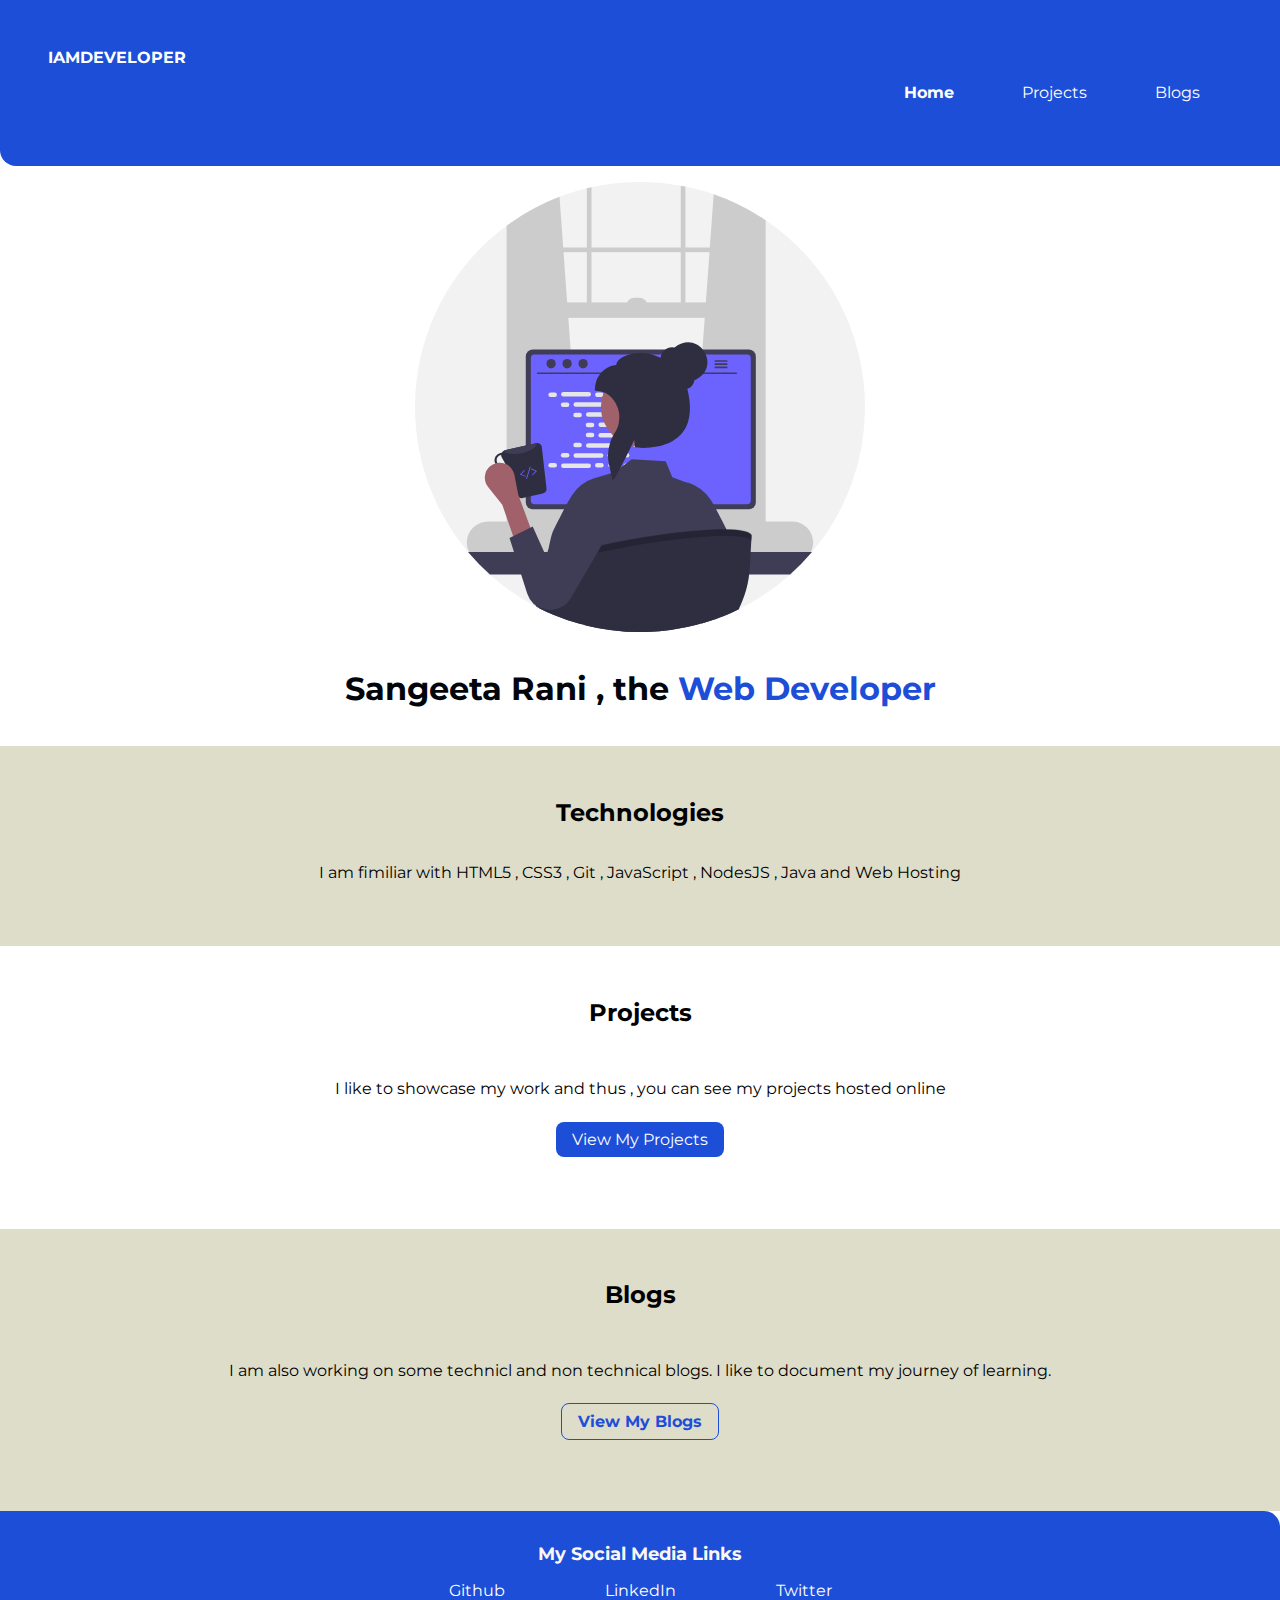
<file: index.html>
<!DOCTYPE html>
<html lang="en">
<head>
    <meta charset="UTF-8">
    <meta http-equiv="X-UA-Compatible" content="IE=edge">
    <meta name="viewport" content="width=device-width, initial-scale=1.0">
    <title>projects | Sangeeta Rani</title>
    <link rel="stylesheet" href="styles.css">
</head>
<body>
    <nav class="navigation">
        <div class="nav-brand">IAMDEVELOPER</div>
        <ul class="List-non-bulleted nav pills">
            <li class="list-inline">
                <a class = "nav link-active" href="\">Home</a>
            </li >
    
            <li class="list-inline">
                <a class = "nav" href="/projects.html">Projects</a>
            </li >
    
            <li class="list-inline">
                <a class = "nav"  href="/blogs.html">Blogs</a>
            </li >
        </ul>
    </nav>

    
<!-- <h2>image</h2>   -->
<header class="hero">
<img class="hero-img" src="images/image.svg" >
<h1 id="link-box" class="hero-heading">Sangeeta Rani , the <span class="hero-highlight">Web Developer</span></h1>
</header>


<section class="section sect">
    <h2> Technologies</h2>
    <div class="container container-center"></div>
    <p class="text"> I am fimiliar with HTML5 , CSS3 , Git , JavaScript , NodesJS , Java  and Web Hosting </p>
</section>

<section class="section " >
    <h2> Projects</h2>
    <div class="text" class="container container-center">
    <p> I like to showcase my work and thus , you can see my projects hosted online </p>
    <p id="link-box">
    <a  class="link primary-link" href="/projects.html"> View My Projects</a>
    </p>    
    </div>
</section>

<section class="section sect">
    <h2> Blogs</h2>
    <div class="text" class="container container-center">
    <p> I am also working on some technicl and non technical blogs. I like to document my journey of learning.</p>
    <p id="link-box">
    <a  class="link secondary-link" href="/blogs.html"> View My Blogs</a>
    </p>
     </div>     
</section>
    
    
    <footer class="footer">
        <div class="footer-header">My Social Media Links</div>
        
        <ul class="social-links List-non-bulleted">
            <li class="list-inline">
                <a class="link" href="https://github.com/1145308">Github</a>
            </li>
            <li class="list-inline">
                <a class="link" href="https://www.linkedin.com/in/sangeeta-rani-98702b231?lipi=urn%3Ali%3Apage%3Ad_flagship3_profile_view_base_contact_details%3B0hTncnBoRBeGp%2FQQmtBfrg%3D%3D">LinkedIn</a>
            </li>
            <li class="list-inline">
                <a class="link" href="">Twitter</a>
            </li>
            
        </ul>
    </footer>


</body>
</html>
</file>
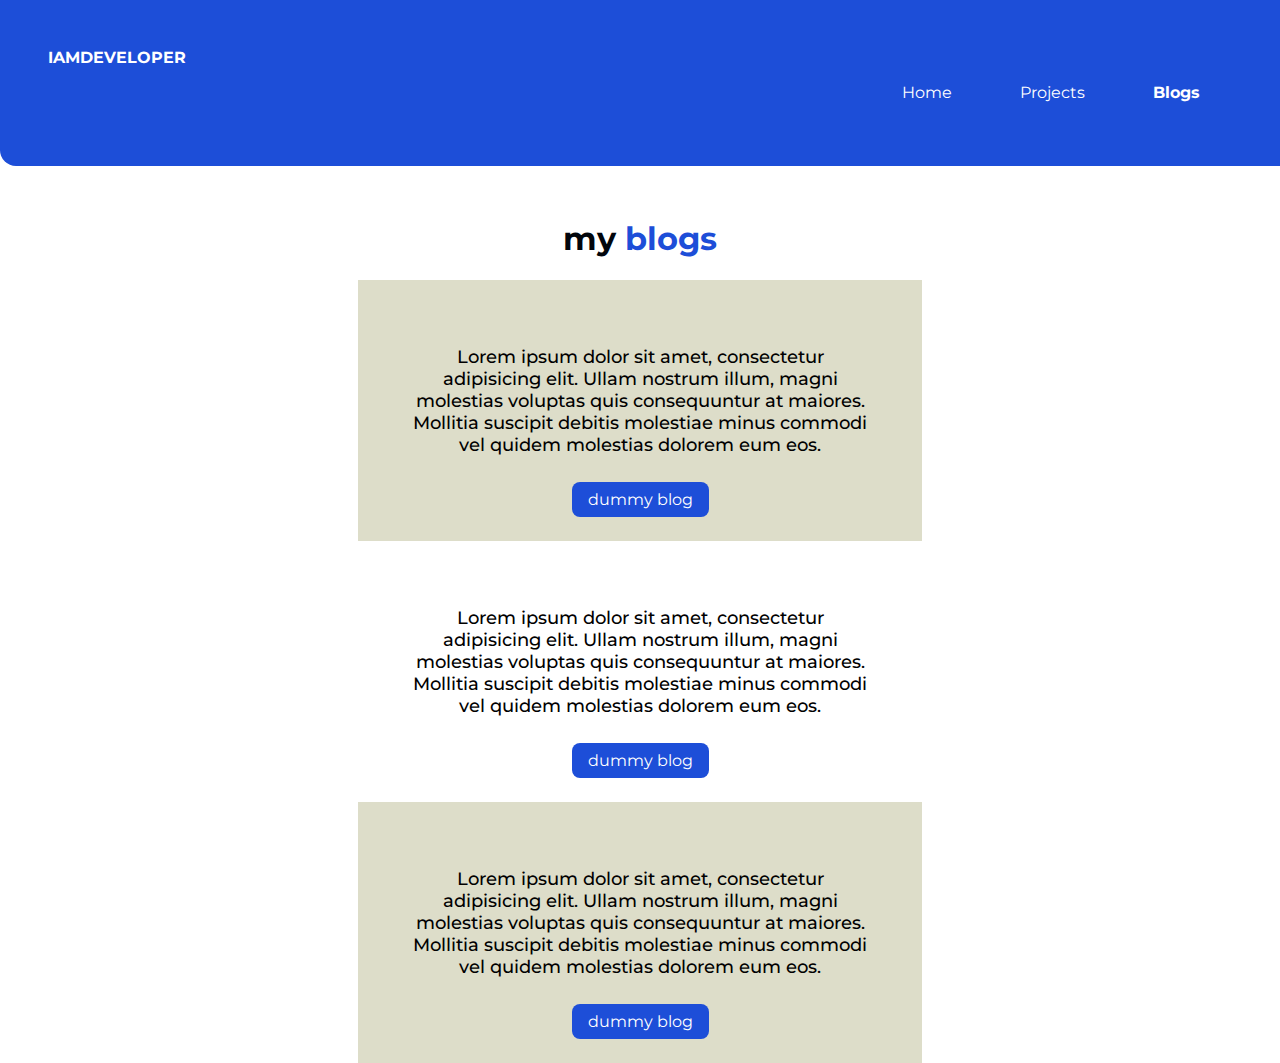
<file: blogs.html>
<!DOCTYPE html>
<html lang="en">
<head>
    <meta charset="UTF-8">
    <meta http-equiv="X-UA-Compatible" content="IE=edge">
    <meta name="viewport" content="width=device-width, initial-scale=1.0">
    <link rel="stylesheet" href="/styles.css">
    <title>blogs | adarsh balika</title>
</head>
<body>
    <nav class="navigation">
        <div class="nav-brand">IAMDEVELOPER</div>
        <ul class="List-non-bulleted nav pills">
            <li class="list-inline">
                <a class = "nav " href="\">Home</a>
            </li >
    
            <li class="list-inline">
                <a class = "nav" href="/projects.html">Projects</a>
            </li >
    
            <li class="list-inline">
                <a class = "nav link-active"  href="/blogs.html">Blogs</a>
            </li >
        </ul>
    </nav>
    <header class="hero">
        <h1 class="hero-heading">my <span class="hero-highlight"> blogs
        </span></h1>
        
    </header>

    <!-- <li class="section sect" >
        <div id="box"  class="container dark container-center">
            <p>
                Lorem ipsum dolor sit amet consectetur, adipisicing elit. Adipisci, accusamus aut nobis quia recusandae, 
                ratione voluptate eaque doloribus totam praesentium aliquam quos? Esse quisquam adipisci enim, voluptatibus possimus reiciendis explicabo!
            </p>
            </div>
            </li>

    <li class="section " >
        <div id="box"  class="container dark container-center">
            <p>
               Lorem ipsum dolor sit amet consectetur, adipisicing elit. Adipisci, accusamus aut nobis quia recusandae, 
               ratione voluptate eaque doloribus totam praesentium aliquam quos? Esse quisquam adipisci enim, voluptatibus possimus reiciendis explicabo!
            </p>
            </div>
            </li> -->

    <div class="sect hero container container-center section">
        <p class="hero dark container " id="box">Lorem ipsum dolor sit amet, consectetur adipisicing elit. Ullam nostrum illum, magni molestias voluptas quis consequuntur at maiores. Mollitia suscipit debitis molestiae minus commodi vel quidem molestias dolorem eum eos.</p>
        <a class= "link primary-link" href="">dummy blog</a>    
    </div>

    <div class="hero container container-center section">
        <p class="hero dark container " id="box">Lorem ipsum dolor sit amet, consectetur adipisicing elit. Ullam nostrum illum, magni molestias voluptas quis consequuntur at maiores. Mollitia suscipit debitis molestiae minus commodi vel quidem molestias dolorem eum eos.</p>
        <a  class= "link primary-link" href="">dummy blog</a>    
    </div>

    <div class="sect hero container container-center section">
        <p class="hero dark container " id="box">Lorem ipsum dolor sit amet, consectetur adipisicing elit. Ullam nostrum illum, magni molestias voluptas quis consequuntur at maiores. Mollitia suscipit debitis molestiae minus commodi vel quidem molestias dolorem eum eos.</p>
        <a  class= "link primary-link" href="">dummy blog</a>    
    </div>
</body>
</html>
</file>
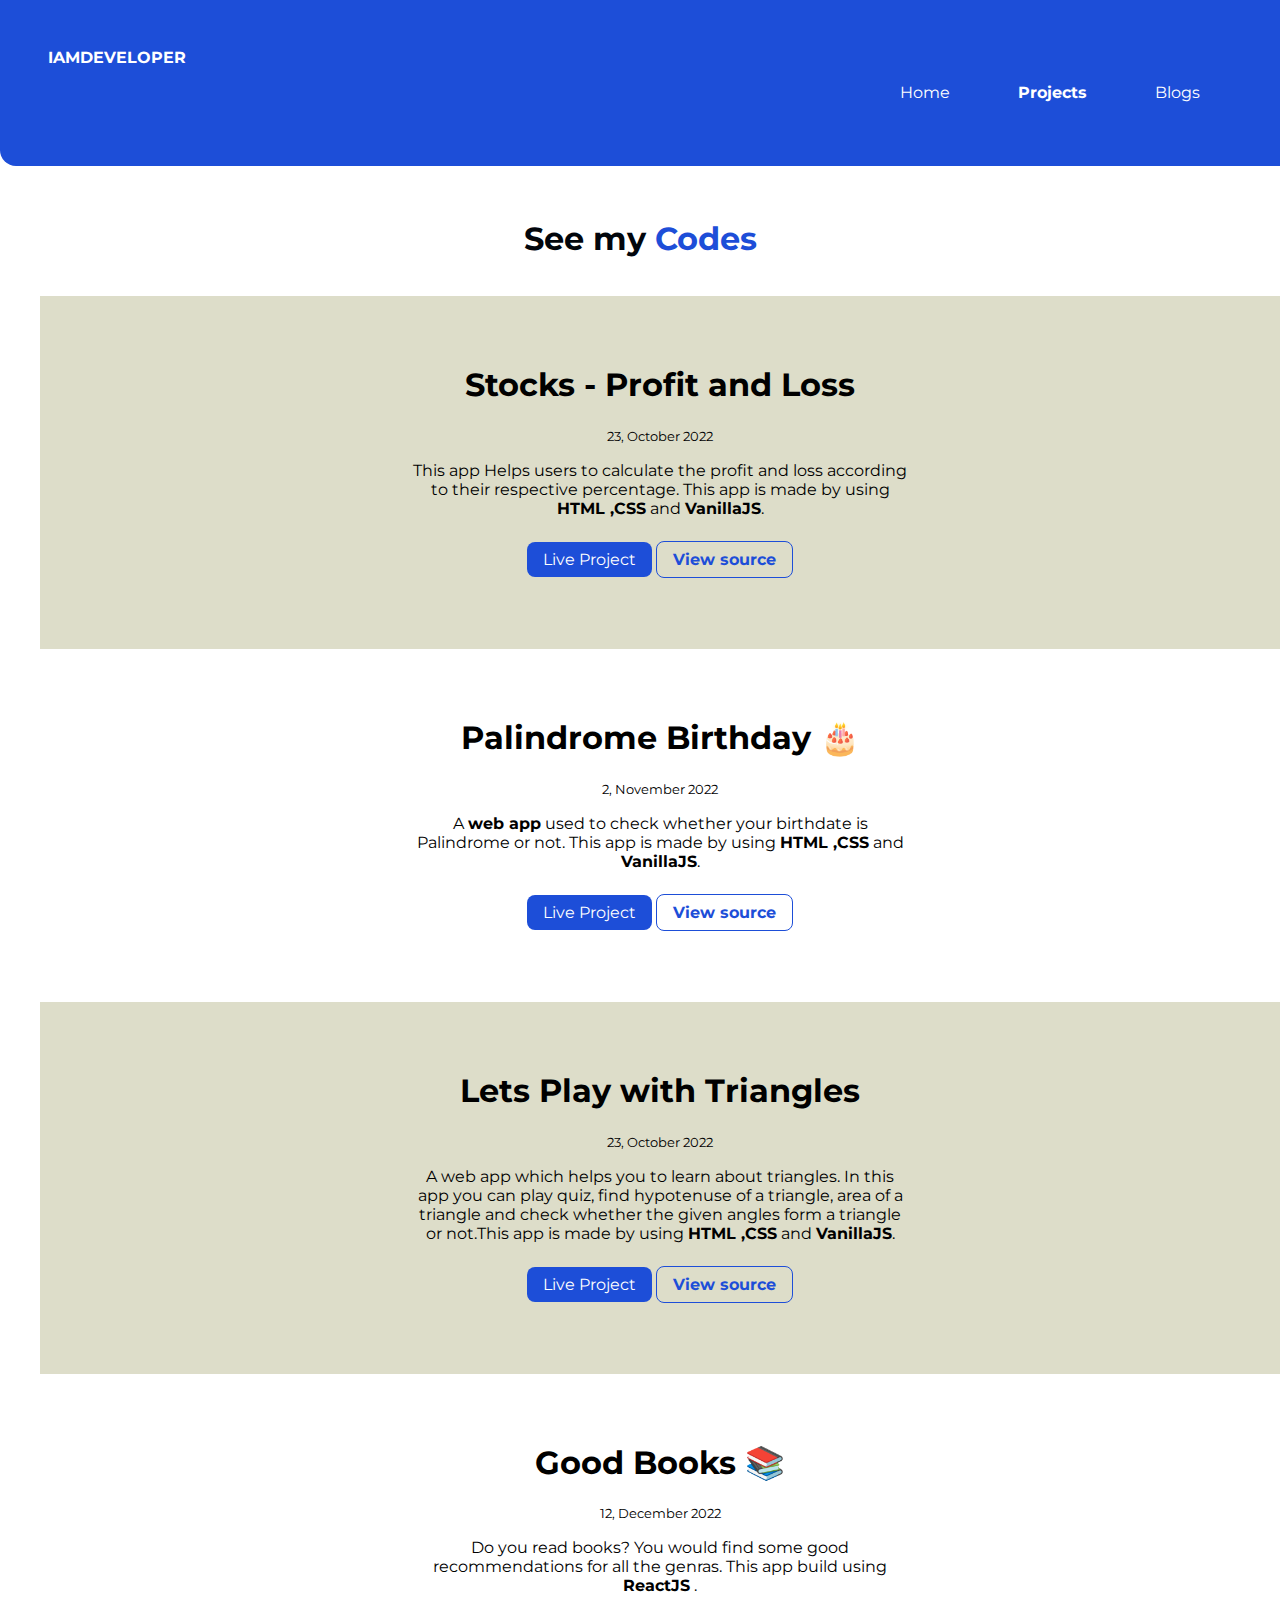
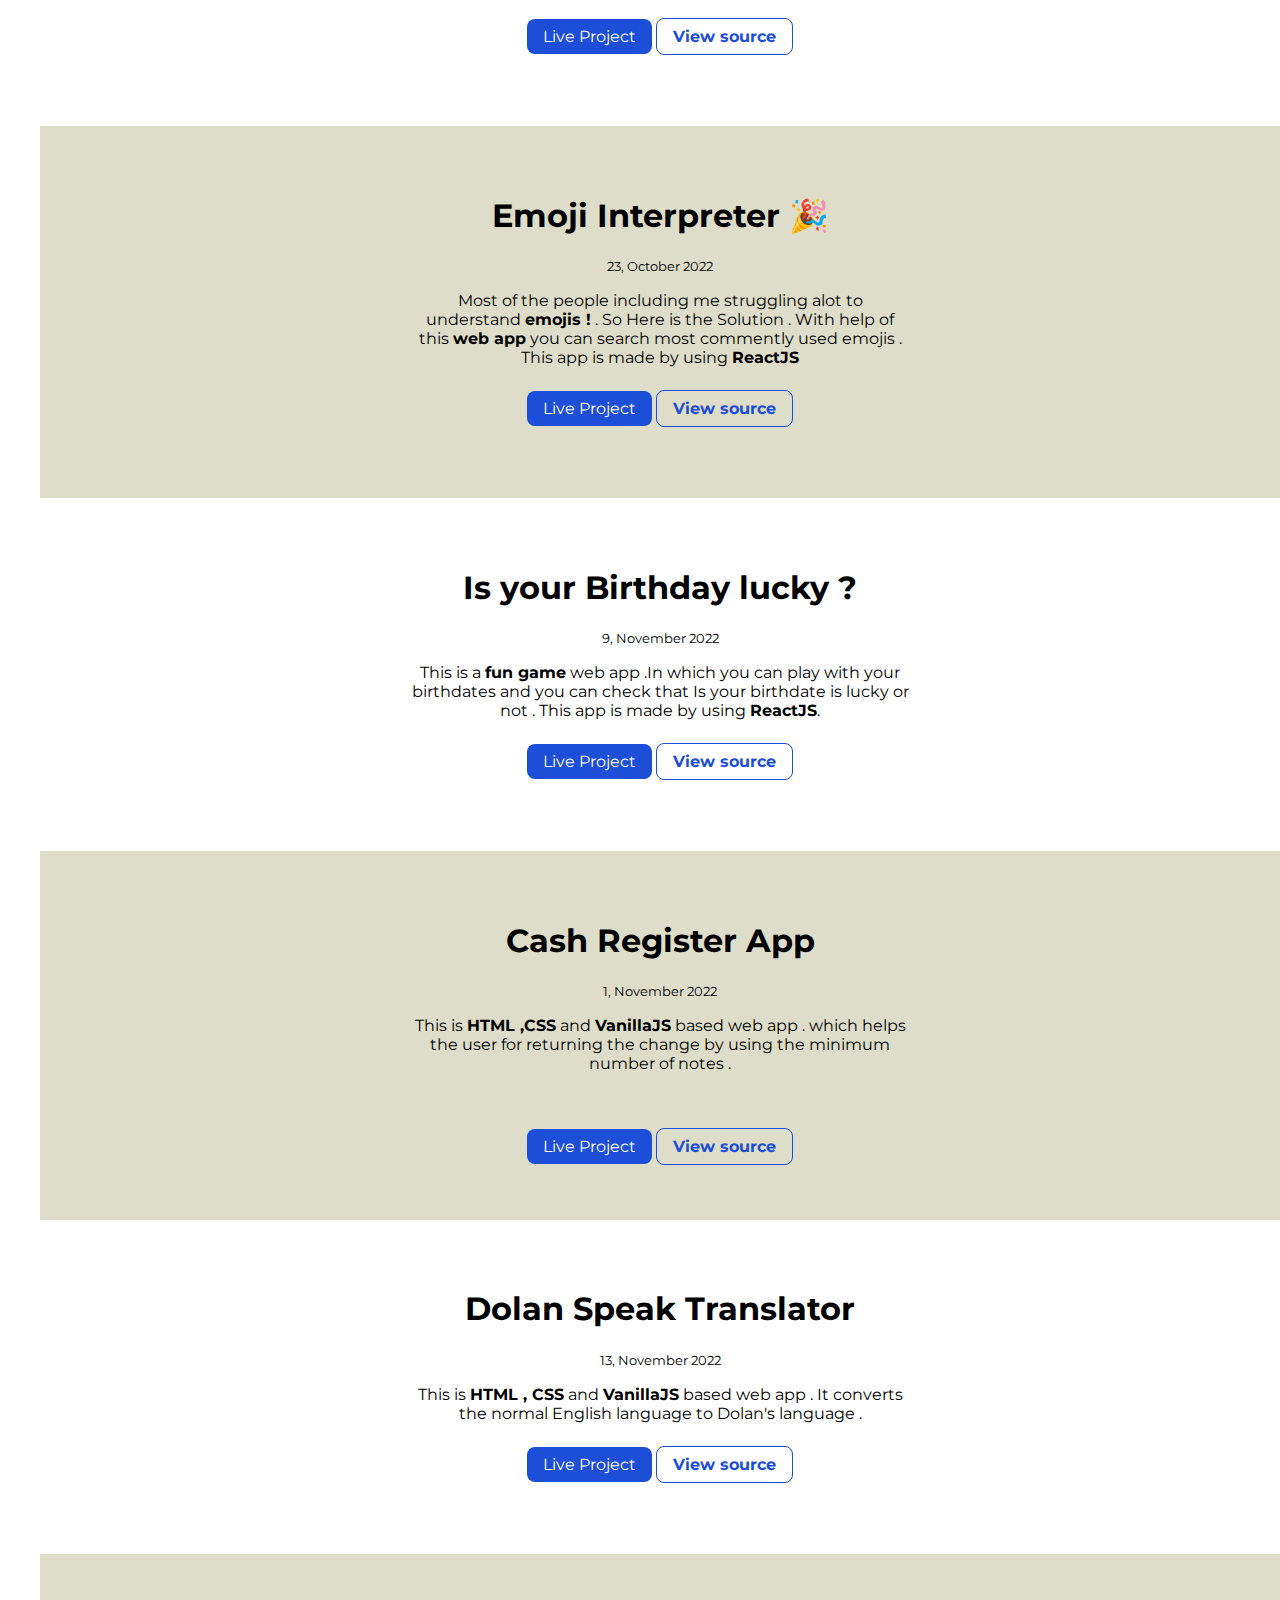
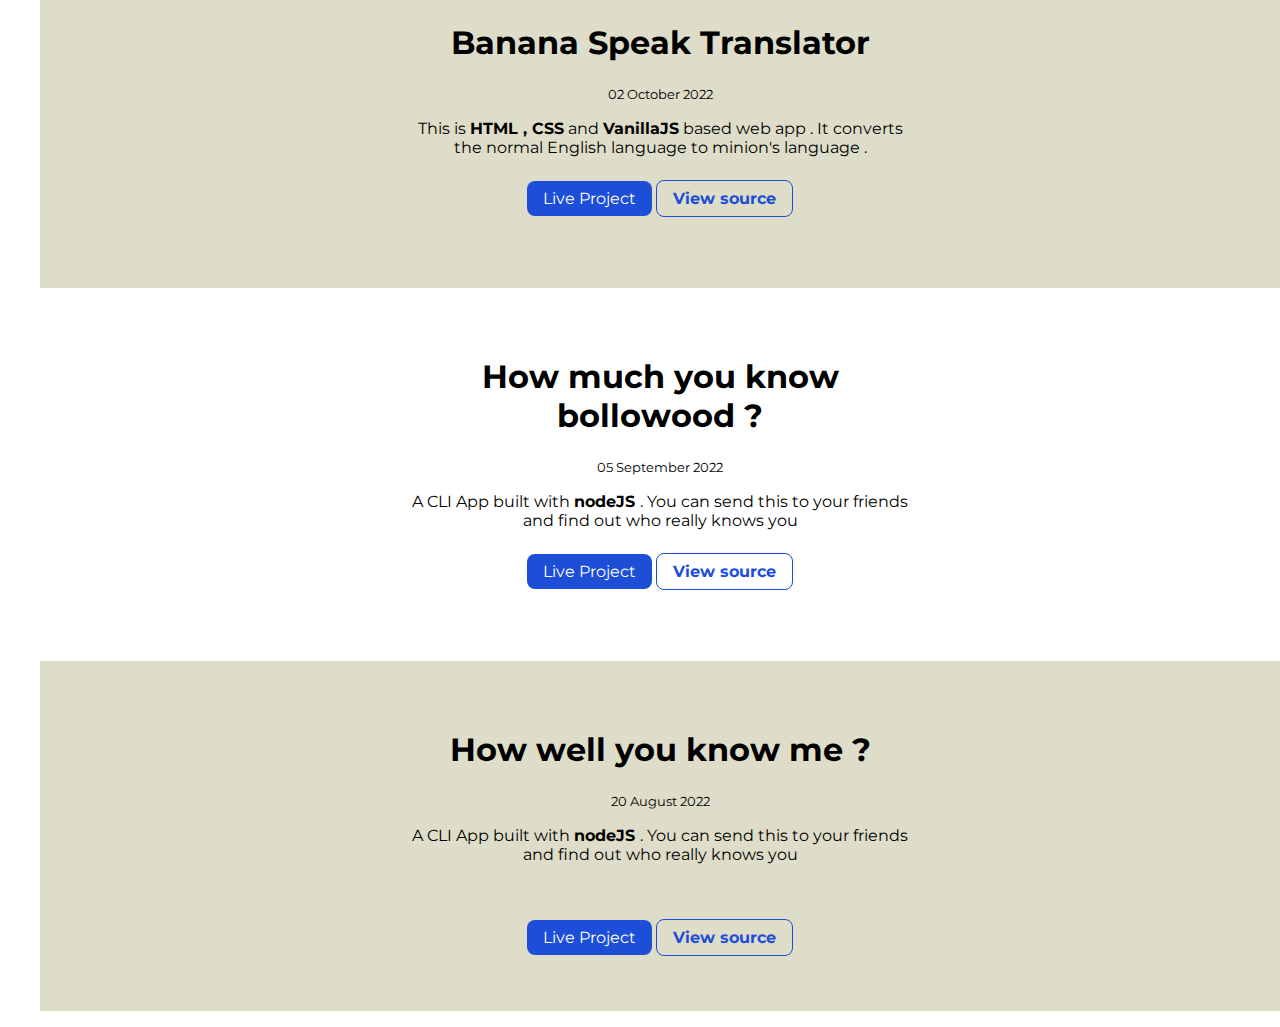
<file: projects.html>
<!DOCTYPE html>
<html lang="en">
<head>
    <meta charset="UTF-8">
    <meta http-equiv="X-UA-Compatible" content="IE=edge">
    <meta name="viewport" content="width=device-width, initial-scale=1.0">
    <link rel="stylesheet" href="/styles.css">
    <title>projects | adarsh balika </title>
</head>
<body>
    <nav class="navigation">
        <div class="nav-brand">IAMDEVELOPER</div>
        <ul class="List-non-bulleted nav pills">
            <li class="list-inline">
                <a class = "nav " href="\">Home</a>
            </li >
    
            <li class="list-inline">
                <a class = "nav link-active" href="/projects.html">Projects</a>
            </li >
    
            <li class="list-inline">
                <a class = "nav"  href="/blogs.html">Blogs</a>
            </li >
        </ul>
    </nav>
    

    <header class="hero">
        <h1 class="hero-heading">See my <span class="hero-highlight"> Codes </span></h1>
    </header>

        <ul  class="List-non-bulleted hero">
            
            <li class="section sect">
                <div id="box" class="container container-center">
                    <h1>Stocks - Profit and Loss</h1>
                    <small>23, October 2022</small>
                    <p>This app Helps users to calculate the profit and loss according to their respective percentage. 
                    This app is made by using <strong>HTML ,CSS</strong> and <strong>VanillaJS</strong>.</p>
                    <p id="link-box">
                    <a  class= "link primary-link" href="https://stocks-loss-gain.netlify.app/">Live Project</a>
                    <a  class= "link secondary-link" href="https://github.com/1145308/mark-14-Profit-Loss"> View source </a>
                </p>
                </div>
            </li>  


            <li class="section ">
                <div id="box" class="container container-center">
                    <h1>Palindrome Birthday 🎂</h1>
                    <small>2, November 2022</small>
                    <p>A <strong>web app</strong> used to check whether your birthdate is Palindrome or not.
                    This app is made by using <strong>HTML ,CSS</strong> and <strong>VanillaJS</strong>.</p>
                    <p id="link-box">
                    <a  class= "link primary-link" href="https://mark-13-palindrome-birthdate.netlify.app/">Live Project</a>
                    <a  class= "link secondary-link" href="https://github.com/1145308/mark-13-Neogcamp"> View source </a>
                </p>
                </div>
            </li>  


            <li class="section sect">
                <div id="box" class="container container-center">
                    <h1> Lets Play with Triangles </h1>
                    <small>23, October 2022</small>
                    <p> A web app which helps you to learn about triangles. In this app you can play quiz, find hypotenuse of a triangle, 
                        area of a triangle and check whether the given angles form a triangle or not.This app is made by using 
                        <strong>HTML ,CSS</strong> and <strong>VanillaJS</strong>.</p>
                    <p id="link-box">
                    <a  class= "link primary-link" href="https://mark-12-learn-traingles.netlify.app/">Live Project</a>
                    <a  class= "link secondary-link" href="https://github.com/1145308/mark-12-funWithTriangles"> View source </a>
                    </p>

                </div>
            </li>  

            <li class="section ">
                <div id="box" class="container container-center">
                    <h1> Good Books 📚 </h1>
                    <small>12, December 2022</small>
                    <p>Do you read books? You would find some good recommendations for all the genras. This app build using <strong>ReactJS</strong> .
                    <p id="link-box">
                    <a  class= "link primary-link" href="https://vkr1uz.csb.app/">Live Project</a>
                    <a  class= "link secondary-link" href="https://github.com/1145308/mark-9-GoodBooks"> View source </a>
                </p>
                </div>
            </li>  


            <li class="section sect">
                <div id="box" class="container container-center">
                    <h1> Emoji Interpreter 🎉 </h1>
                    <small>23, October 2022</small>
                    <p> Most of the people including me struggling alot to understand <strong>emojis !</strong> . So Here is the Solution .
                        With help of this <strong>web app</strong> you can search most commently used emojis . This app is made by using <strong>ReactJS</strong> 
                        <p id="link-box">
                    <a  class= "link primary-link" href="https://csb-nebq36.netlify.app/">Live Project</a>
                    <a  class= "link secondary-link" href="https://github.com/1145308/emoji_interpreter-mark-6"> View source </a>
                </p>
                </div>
            </li>  
        
            <li class="section">
                <div id="box"  class="container container-center">
                    <h1> Is your Birthday lucky ? </h1>
                    <small>9, November 2022</small>
                    <p> This is a <strong>fun game</strong> web app .In which you can play with your 
                        birthdates and you can check that Is your birthdate is lucky or not .
                        This app is made by using <strong>ReactJS</strong>.</p>
                        <p id="link-box">
                    <a  class= "link primary-link" href="https://mark-11-fun-game.netlify.app/">Live Project</a>
                    <a  class= "link secondary-link" href="https://github.com/1145308/mark-11-funGame"> View source </a>
                </p>
                </div>
            </li>

            <li class="section sect">
                <div id="box" class="container container-center">
                    <h1> Cash Register App </h1>
                    <small> 1, November 2022</small>
                    <p>This is <strong>HTML ,CSS</strong> and <strong>VanillaJS</strong> based web app . 
                     which helps the user for returning the change by using the minimum number of notes . </p>
                     <p id="link-box"></p>
                    <a  class= "link primary-link" href="https://mark10-cash-register-site.netlify.app/">Live Project</a>
                    <a  class= "link secondary-link" href="https://github.com/1145308/cash-register"> View source </a>
                </p>
                </div>
            </li>


            <li class="section"> 
                <div id="box"  class="container container-center ">
                    <h1> Dolan Speak Translator </h1>
                    <small>13, November 2022</small>
                    <p> This is <strong>HTML , CSS</strong> and <strong>VanillaJS</strong> based web
                     app . It converts the normal English language to Dolan's language .</p>
                     <p id="link-box">
                    <a  class= "link primary-link" href="https://mark-7-dolan-translator.netlify.app/">Live Project</a>
                    <a  class= "link secondary-link" href="https://github.com/1145308/Mark-7-Neogcamp"> View source </a>
                </p>
                </div>
            </li>

            <li class="section sect">
                <div id="box" class="container container-center">
                    <h1> Banana Speak Translator </h1>
                    <small>02 October 2022</small>
                    <p> This is <strong>HTML , CSS</strong> and <strong>VanillaJS</strong> based web
                     app . It converts the normal English language to minion's language .</p>
                     <p id="link-box">
                    <a  class= "link primary-link" href="https://bananna-speak.netlify.app/">Live Project</a>
                    <a  class= "link secondary-link" href="https://github.com/1145308/Banana-speak"> View source </a>
                </p>
                </div>
            </li>

            <li class="section">
                <div id="box" class="container container-center ">
                    <h1 > How much you know bollowood ? </h1>
                    <small>05 September 2022</small>
                    <p>A CLI App built with <strong> nodeJS </strong>. You can send this to your friends and find out who really knows you </p>
                    <p id="link-box">
                    <a  class= "link primary-link" href="https://replit.com/@SangeetaKurmi/My-quiz?embed=1&output=1">Live Project</a>
                    <a  class= "link secondary-link" href="https://github.com/1145308/My-quiz"> View source </a>
                </p>
                </div>
            </li>
        
            <li class="section sect">
                <div id="box" class="container container-center ">
                    <h1> How well you know me ? </h1>
                    <small>20 August 2022</small>
                    <p>A CLI App built with <strong> nodeJS </strong>. You can send this to your friends and find out who really knows you </p>
                    <p id="link-box"></p>
                    <a  class= "link primary-link" href="https://replit.com/@SangeetaKurmi/friend-quiz2?embed=1&output=1">Live Project</a>
                    <a  class= "link secondary-link" href="https://github.com/1145308/friend-quiz2"> View source </a>
                </p>
                </div>
            </li>
        
            </ul>
</body>
</html>
</file>
<file: styles.css>
/* body{
    color: black;
} */

@import url('https://fonts.googleapis.com/css2?family=Montserrat:ital,wght@1,400;1,700&display=swap');

body {
    font-family: 'Montserrat', sans-serif;
    margin: 0px;
}

:root{
   --primary-color: #1d4ed8;
   --grey-color : #02060c;

}

hr{
    margin: 2rem 0rem;
}

/* @Container */

.container{
    padding-left: 1rem ;
    padding-right: 1rem;
    /* padding: 2rem; */
    
}

.container-center{
    margin: auto;
    max-width: 500px;
    text-align: center;
}

/* @Links */

.link {
    padding: 0.5rem 1rem;
    text-decoration: none;
    /* margin-top: 1rem;
    margin-bottom: 1rem; */
        
}

.primary-link{
    background-color:  var(--primary-color);
    border-radius: 0.5rem;
    color: white;

}

.secondary-link{
    color: var(--primary-color);
    border-radius: 0.5rem ;
    border: 1px solid var(--primary-color);
    font-weight: bolder;
}

.text{
    text-align: center;
    padding: 1rem;
    /* padding-bottom: 1rem; */
    }


#link-box{
  padding: 1rem;
}


/* @Lists */

.List-non-bulleted{

    list-style: none;

}

.list-inline{
    display: inline;
    padding: 2rem ;
    color: #1d4ed8;
}

/* Navigation */

.navigation {
    background-color: var(--primary-color);
    color: white;
    padding: 3rem;
    border-bottom-left-radius: 1rem;
}

.nav-brand{
    font-weight: bold;
}

.navigation .nav {
 text-align: right;
 text-decoration: none;
 color: white;
 
 
}

.navigation .link-active{
font-weight: bold;
}

/* image */

.hero{
    /* padding: 1rem; */
    padding-top: 1rem;
}
.hero-img{
    max-width: 450px;
    display: block;
    margin: auto;
    
}

.hero .hero-heading{
    text-align: center;
    padding-top: 1rem;
    color: var(--grey-color)
    
}

.hero-heading .hero-highlight{
color: var(--primary-color);
}

/* section */

.section{
    padding: 2rem;
    
}

.section h2{
    text-align: center;
}

.sect{
    background-color: #ddddc9;
    
}

/* footer */

.footer{
    background-color: var(--primary-color);
    padding: 2rem 1rem;
    text-align: center;
    color: white;
    border-top-right-radius: 1rem;
}

.footer .link{
    color: white;
}
.footer .footer-header{
    font-weight: bold;
    font-size: large;
    color: #faf7f2;
 }

.footer ul{
    padding-inline-start: 0px;
}

/* project */

#box{
    padding: 1rem;
}

.dark{
    color:solid black;
    text-align: center;
    font-size: large;
    font-weight: 500;
}

.part{
    background-color: #ddddc9;
    max-width: 200%;
}
</file>
